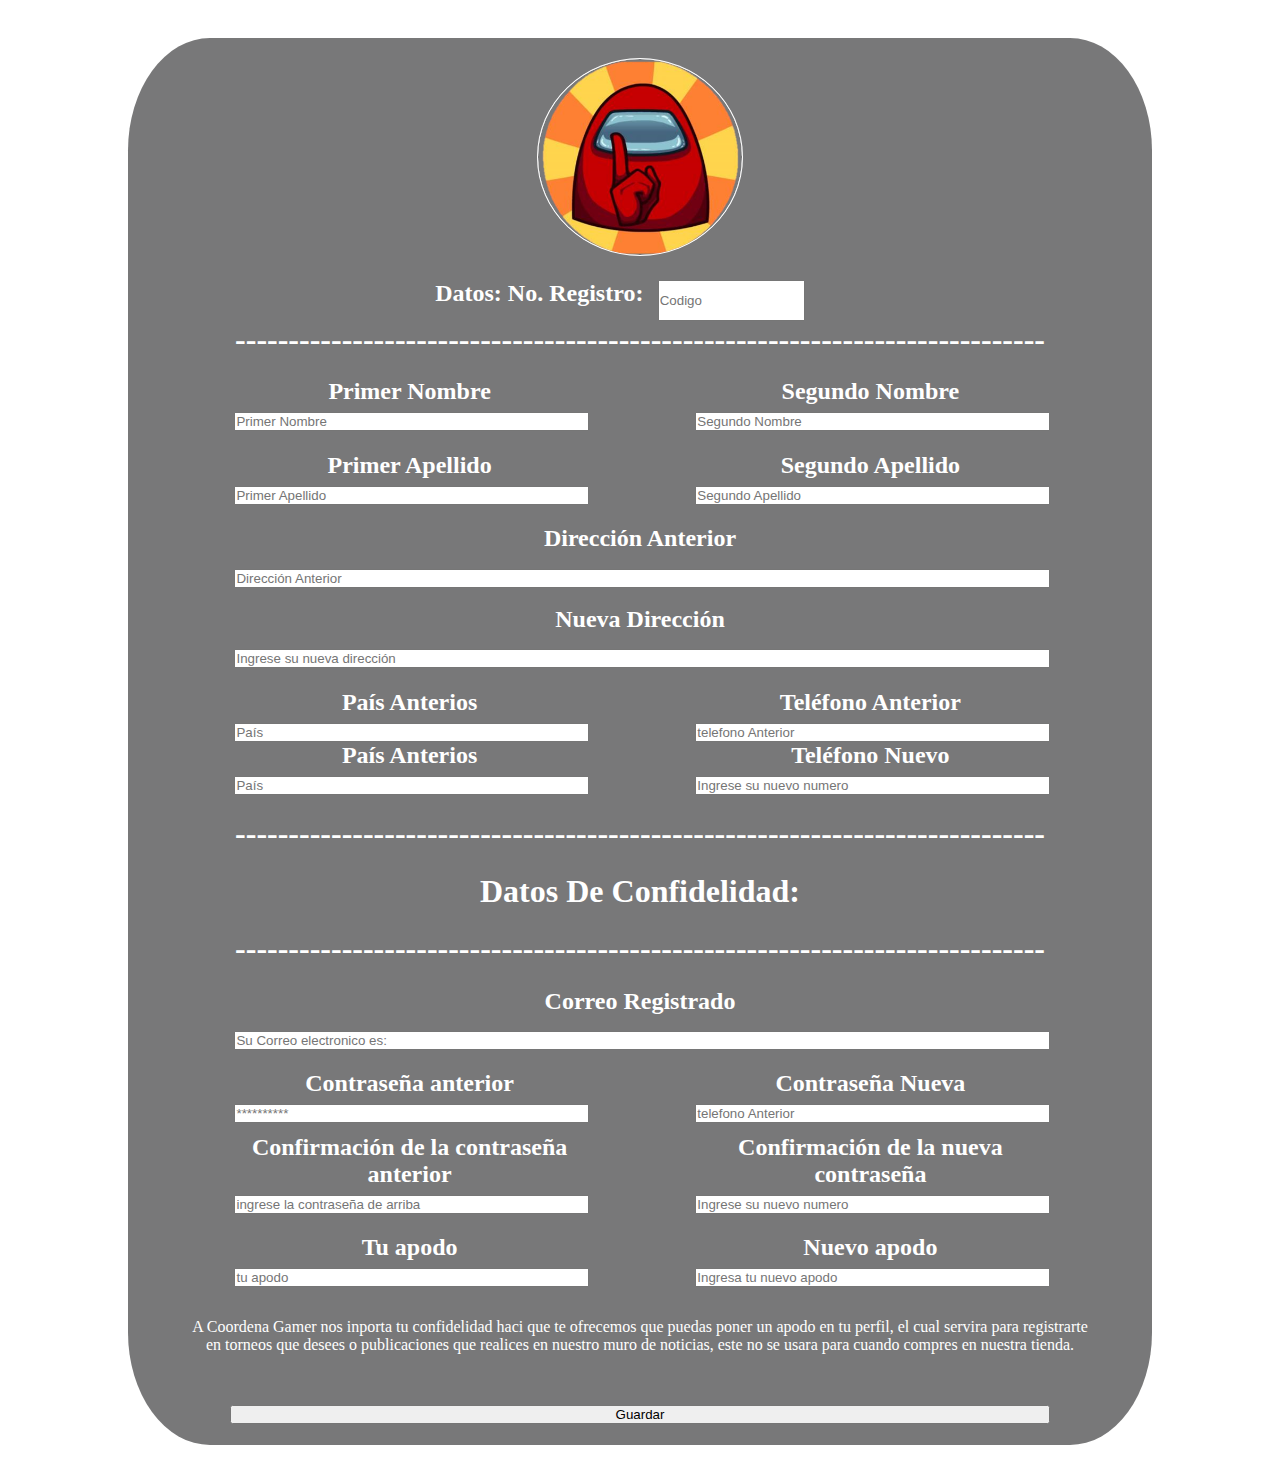
<file: editarperfil.html>
<!DOCTYPE html>
<html lang="es">

<head>
    <meta charset="UTF-8">
    <meta http-equiv="X-UA-Compatible" content="IE=edge">
    <meta name="viewport" content="width=device-width, initial-scale=1.0">
    <title>Coordenada Gamer/(Perfil)</title>
    <link rel="stylesheet" href="css/EstilosSiete.css">
    <link rel="icon" type="image/png" href="img/logoCG.ico" />
</head>

<body>
    <div class="contenedor-general">
        <img src="img/avataramonfus.png" alt="" class="img-avatar">
        <div class="Titulos">
            <h2 class="datos">Datos: No. Registro:</h2>
            <input type="text" placeholder="Codigo" class="cajas1" readonly>
        </div>
        <h1 class="titulo">----------------------------------------------------------------------------</h1>


        <div class="contenedor-datos-1">
            <div class="nombre">
                <h2 class="datos">Primer Nombre</h2>
                <input type="text" placeholder="Primer Nombre" class="cajas" readonly>
            </div>
            <div class="nombre">
                <h2 class="datos">Segundo Nombre</h2>
                <input type="text" placeholder="Segundo Nombre" class="cajas" readonly>
            </div>
        </div>


        <div class="contenedor-datos-1">
            <div class="nombre">
                <h2 class="datos">Primer Apellido</h2>
                <input type="text" placeholder="Primer Apellido" class="cajas" readonly>
            </div>
            <div class="nombre">
                <h2 class="datos">Segundo Apellido</h2>
                <input type="text" placeholder="Segundo Apellido" class="cajas" readonly>
            </div>
        </div>

        <div class="contenedor-datos-2">
            <div class="direccion">
                <h2 class="datos">Dirección Anterior</h2>
                <input type="text" placeholder="Dirección Anterior" class="cajas" readonly>
            </div>
            <div class="direccion">
                <h2 class="datos">Nueva Dirección</h2>
                <input type="text" placeholder="Ingrese su nueva dirección" class="cajas">
            </div>
        </div>

        <div class="contenedor-datos-1">
            <div class="paiss">
                <div class="pais">
                    <h2 class="datos">País Anterios</h2>
                    <input type="text" placeholder="País" class="cajas" readonly>
                </div>
                <div class="pais">
                    <h2 class="datos">País Anterios</h2>
                    <input type="text" placeholder="País" class="cajas">
                </div>
            </div>

            <div class="telefonos">
                <div class="telefono">
                    <h2 class="datos">Teléfono Anterior</h2>
                    <input type="text" placeholder="telefono Anterior" class="cajas" readonly>
                </div>
                <div class="telefono">
                    <h2 class="datos">Teléfono Nuevo</h2>
                    <input type="text" placeholder="Ingrese su nuevo numero" class="cajas">
                </div>
            </div>
        </div>

        <h1 class="titulo">----------------------------------------------------------------------------</h1>
        <h1 class="titulo">Datos De Confidelidad:</h1>
        <h1 class="titulo">----------------------------------------------------------------------------</h1>

        <div class="contenedor-datos-2">
            <div class="direccion">
                <h2 class="datos">Correo Registrado</h2>
                <input type="text" placeholder="Su Correo electronico es:" class="cajas" readonly>
            </div>
        </div>


        <div class="contenedor-datos-1">
            <div class="paiss">
                <div class="pais">
                    <h2 class="datos">Contraseña anterior</h2>
                    <input type="password" placeholder="**********" class="cajas" readonly>
                </div>
                <div class="pais">
                    <h2 class="datos2">Confirmación de la contraseña anterior</h2>
                    <input type="password" placeholder="ingrese la contraseña de arriba" class="cajas">
                </div>
            </div>

            <div class="telefonos">
                <div class="telefono">
                    <h2 class="datos">Contraseña Nueva</h2>
                    <input type="password" placeholder="telefono Anterior" class="cajas">
                </div>
                <div class="telefono">
                    <h2 class="datos2">Confirmación de la nueva contraseña</h2>
                    <input type="password" placeholder="Ingrese su nuevo numero" class="cajas">
                </div>
            </div>
        </div>

        <div class="contenedor-datos-1">
            <div class="nombre">
                <h2 class="datos">Tu apodo</h2>
                <input type="text" placeholder="tu apodo" class="cajas" readonly>
            </div>
            <div class="nombre">
                <h2 class="datos">Nuevo apodo</h2>
                <input type="text" placeholder="Ingresa tu nuevo apodo" class="cajas">
            </div>
        </div>
        <div class="contenedor-Datos-1">
            <p class="info">A Coordena Gamer nos inporta tu confidelidad haci que te ofrecemos que puedas poner un apodo en tu perfil, el cual servira para registrarte en torneos que desees o publicaciones que realices en nuestro muro de noticias, este no se usara para
                cuando compres en nuestra tienda.</p>
        </div>

        <button type="text" class="boton-registrate"><a href="login.html" class="palabra">Guardar</a></button>


        <br class="espacio">
    </div>
</body>

</html>
</file>
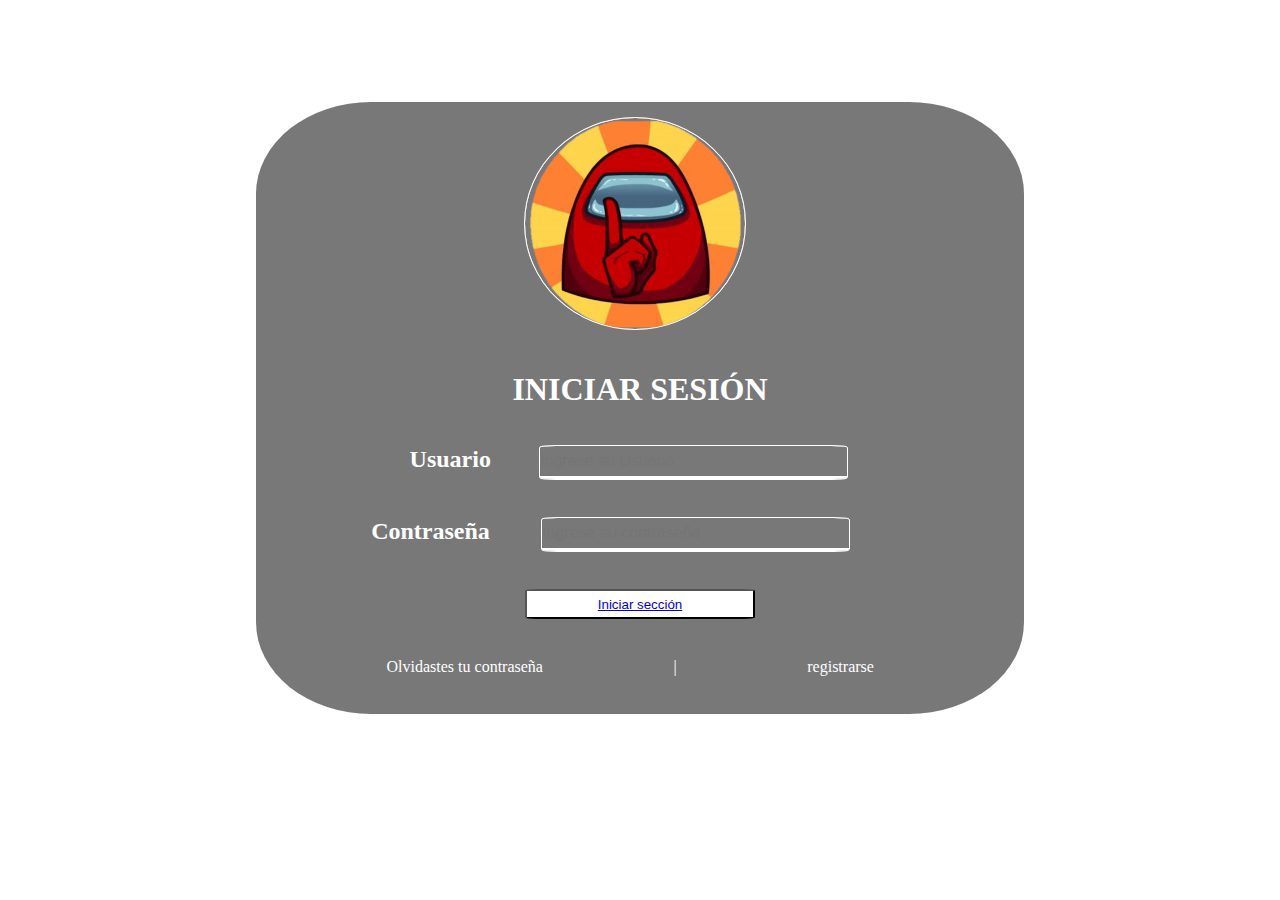
<file: login.html>
<!DOCTYPE html>
<html lang="es">

<head>
    <meta charset="UTF-8">
    <meta http-equiv="X-UA-Compatible" content="IE=edge">
    <meta name="viewport" content="width=device-width, initial-scale=1.0">
    <title>Coordenada Gamer/(Iniciar sesión)</title>
    <link rel="icon" type="image/png" href="img/logoCG.ico" />
    <link rel="stylesheet" href="css/EstilosDos.css">
</head>

<body>
    <div class="contenedor-login">
        <div class="Avatar">
            <img src="img/avataramonfus.png" alt="" class="img-avatar">
        </div>
        <h1 class="titulo">INICIAR SESIÓN</h1>
        <div class="cont-username">
            <h2 class="descripcion">Usuario</h2>
            <input type="text" placeholder="Ingrese su Usuario" class="cajas">
        </div>
        <div class="cont-password">
            <h2 class="descripcion">Contraseña</h2>
            <input type="password" placeholder="Ingrese su contraseña" class="cajas1">
        </div>
        <button type="text" class="boton-login"><a href="tienda.html"tienda.html"" class="palabra">Iniciar sección</a></button>

        <div class="contenedor-menu">
            <ul class="menu-ul">
                <li class="menu-li">
                    <a class="texto">Olvidastes tu contraseña</a>
                </li>
                <li class="menu-li">
                    <a class="texto">|</a>
                </li>
                <li class="menu-li">
                    <a class="texto" href="registrarse.html">registrarse</a>
                </li>
            </ul>
        </div>
    </div>
</body>

</html>
</file>
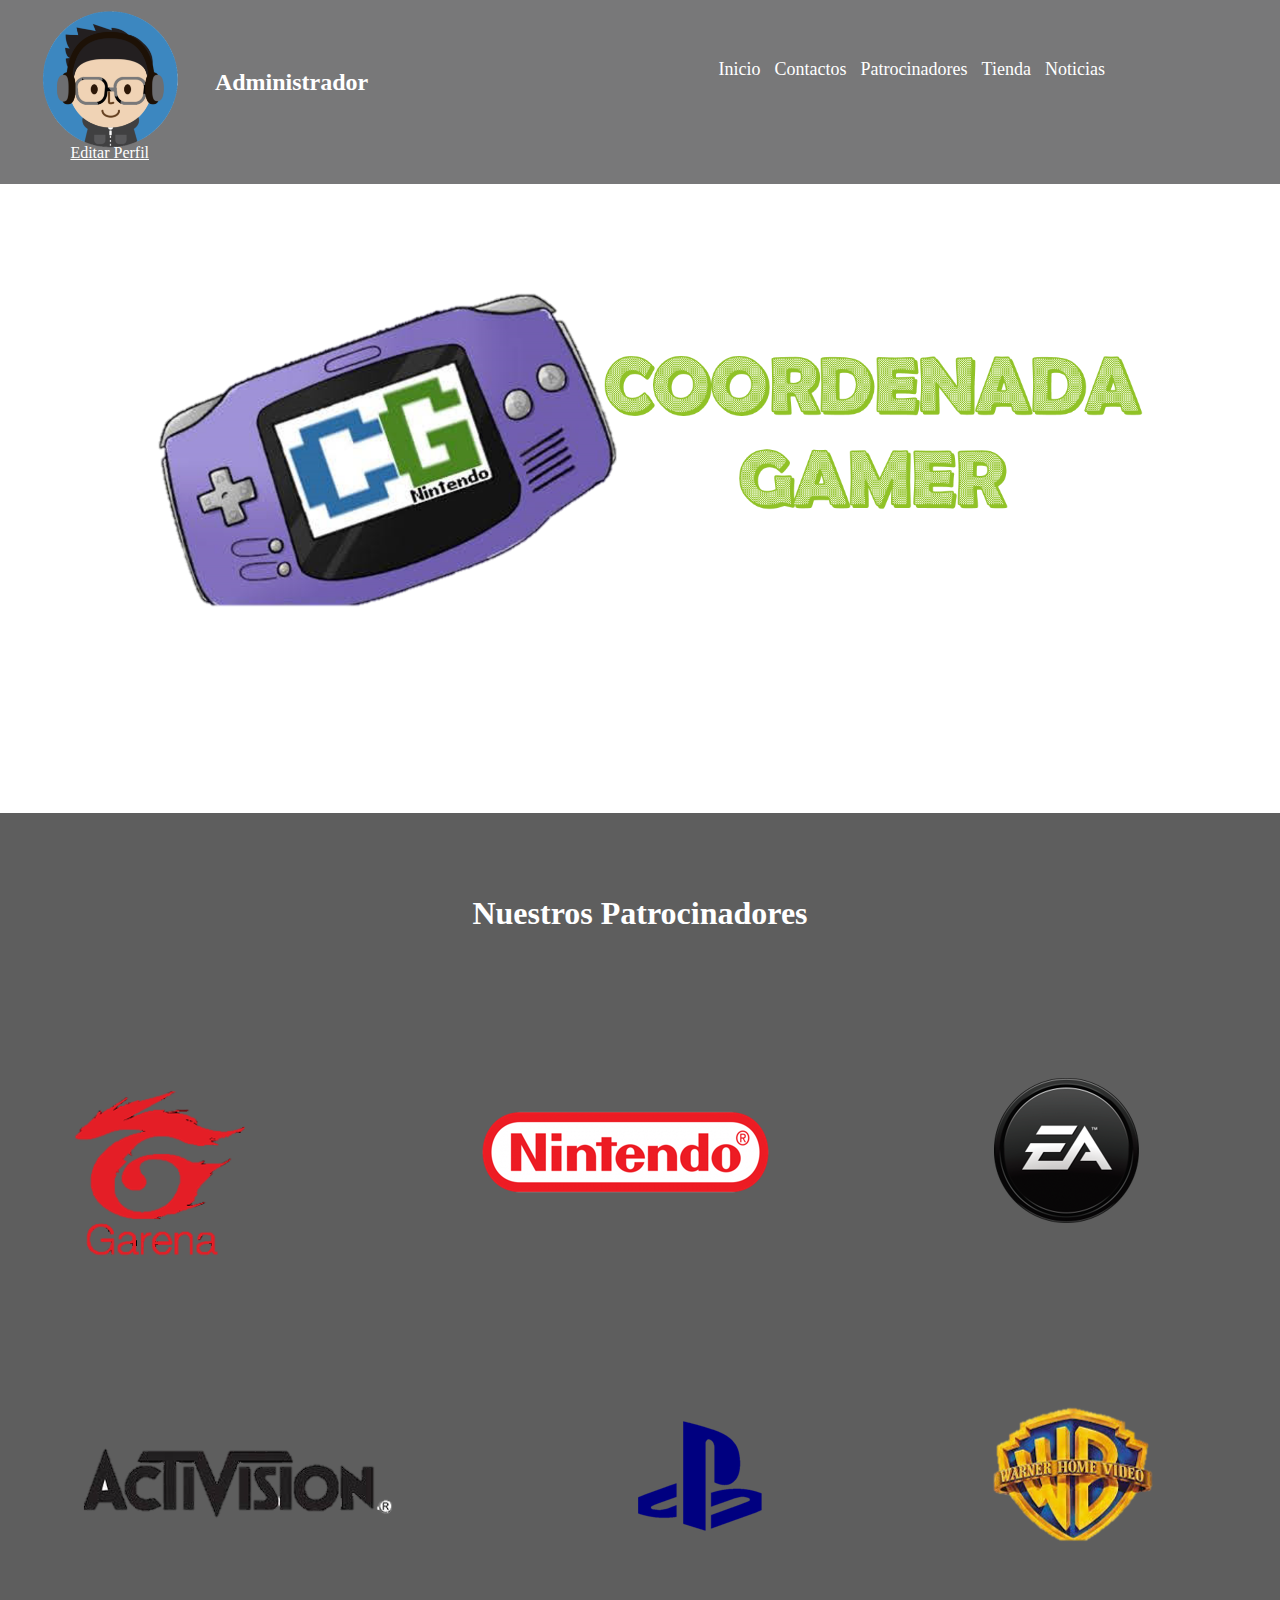
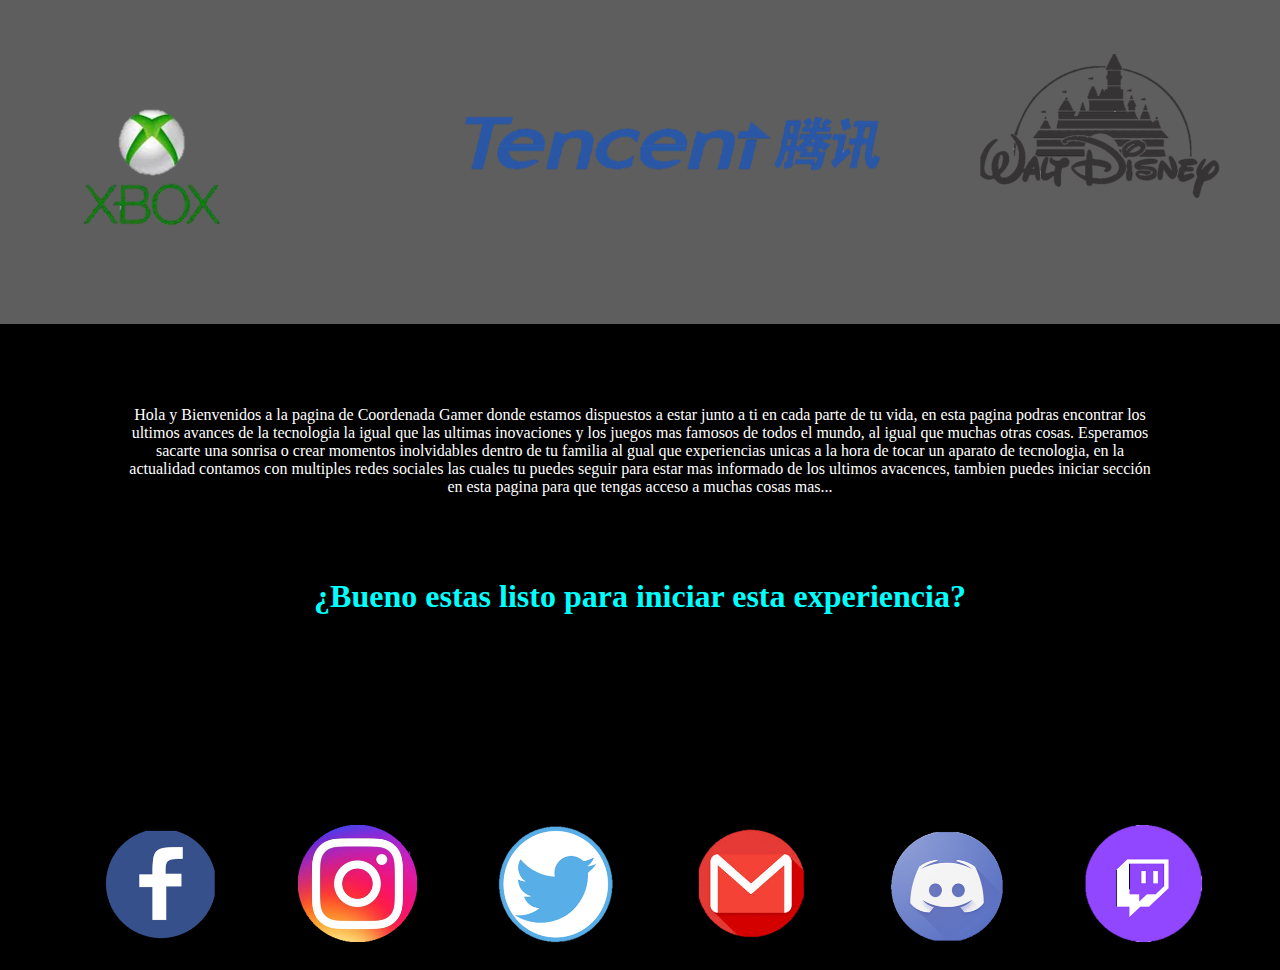
<file: patrocinadores.html>
<!DOCTYPE html>
<html lang="es">

<head>
    <meta charset="UTF-8">
    <meta http-equiv="X-UA-Compatible" content="IE=edge">
    <meta name="viewport" content="width=device-width, initial-scale=1.0">
    <title>Coordenada Gamer/(patrocinadores)</title>
    <link rel="icon" type="image/png" href="img/logoCG.ico" />
    <link rel="stylesheet" href="css/EstilosCuatro.css">
</head>

<body>
    <div class="barra-principal">
        <div class="contenedor-logotipo">
            <img src="img/game-solid-24.png" alt="" class="avatar">
            <a href="editarperfil.html" class="editar">Editar Perfil</a>
            <h2 class="usuario">Administrador</h2>
        </div>
        <div class="primer-menu">
            <ul class="manu-prinicipal-acciones">
                <li class="lista-acciones"><a class="titulos" href="index.html">Inicio</a></li>
                <li class="lista-acciones"><a class="titulos" href="">Contactos</a></li>
                <li class="lista-acciones"><a class="titulos" href="patrocinadores.html">Patrocinadores</a></li>
                <li class="lista-acciones"><a class="titulos" href="tienda.html">Tienda</a></li>
                <li class="lista-acciones"><a class="titulos" href="noticias.html">Noticias</a></li>
            </ul>
        </div>
    </div>
    <img src="img/locotipoCG-verde.png" alt="" class="logotipo">

    <div class="contenedor-patrocidores">
        <br class="espacio">
        <h1 class="Titulo-patrocinadores">Nuestros Patrocinadores</h1>
        <br class="espacio">
        <ul class="patrocinadores-ul1">
            <li class="patrocinadores-li"><img src="img/garenalogo.png" alt="" class="img-patrocinao"></li>
            <li class="patrocinadores-li"><img src="img/nintendologo.png" alt="" class="img-patrocinao"></li>
            <li class="patrocinadores-li"><img src="img/EAlogo.png" alt="" class="img-patrocinao"></li>
        </ul>
        <ul class="patrocinadores-ul1">
            <li class="patrocinadores-li"><img src="img/activisionlogo.png" alt="" class="img-patrocinao"></li>
            <li class="patrocinadores-li"><img src="img/pslogo.png" alt="" class="img-patrocinao"></li>
            <li class="patrocinadores-li"><img src="img/warnerbroslogo.png" alt="" class="img-patrocinao"></li>

        </ul>
        <ul class="patrocinadores-ul1">
            <li class="patrocinadores-li"><img src="img/xboxlogo.png" alt="" class="img-patrocinao"></li>
            <li class="patrocinadores-li"><img src="img/tencentlogo.png" alt="" class="img-patrocinao"></li>
            <li class="patrocinadores-li2"><img src="img/disneylogo.png" alt="" class="img-patrocinao"></li>
        </ul>
        <br class="espacio">
    </div>
    <div class="informacionE-y-redes-sociales">
        <br class="espacio">
        <p class="informacionE">Hola y Bienvenidos a la pagina de Coordenada Gamer donde estamos dispuestos a estar junto a ti en cada parte de tu vida, en esta pagina podras encontrar los ultimos avances de la tecnologia la igual que las ultimas inovaciones y los juegos mas
            famosos de todos el mundo, al igual que muchas otras cosas. Esperamos sacarte una sonrisa o crear momentos inolvidables dentro de tu familia al gual que experiencias unicas a la hora de tocar un aparato de tecnologia, en la actualidad contamos
            con multiples redes sociales las cuales tu puedes seguir para estar mas informado de los ultimos avacences, tambien puedes iniciar sección en esta pagina para que tengas acceso a muchas cosas mas...
        </p>
        <br class="espacio">
        <h2 class="ultimas-palabras">¿Bueno estas listo para iniciar esta experiencia?</h2>

        <br class="espacio">
        <div class="contenedor-redes-sociales">
            <ul class="redes-sociales-ul">
                <li class="redes-sociales-li"><img src="img/facebooklogo.png" alt="" class="img-redes"></li>
                <li class="redes-sociales-li"><img src="img/intagramlogo.png" alt="" class="img-redes"></li>
                <li class="redes-sociales-li"><img src="img/twitterlogo.png" alt="" class="img-redes"></li>
                <li class="redes-sociales-li"><img src="img/gmaillogo.png" alt="" class="img-redes"></li>
                <li class="redes-sociales-li"><img src="img/discordlogo.png" alt="" class="img-redes"></li>
                <li class="redes-sociales-li"><img src="img/twitchlogo.png" alt="" class="img-redes"></li>
            </ul>
        </div>
        <br class="espacio">
    </div>
</body>

</html>
</file>
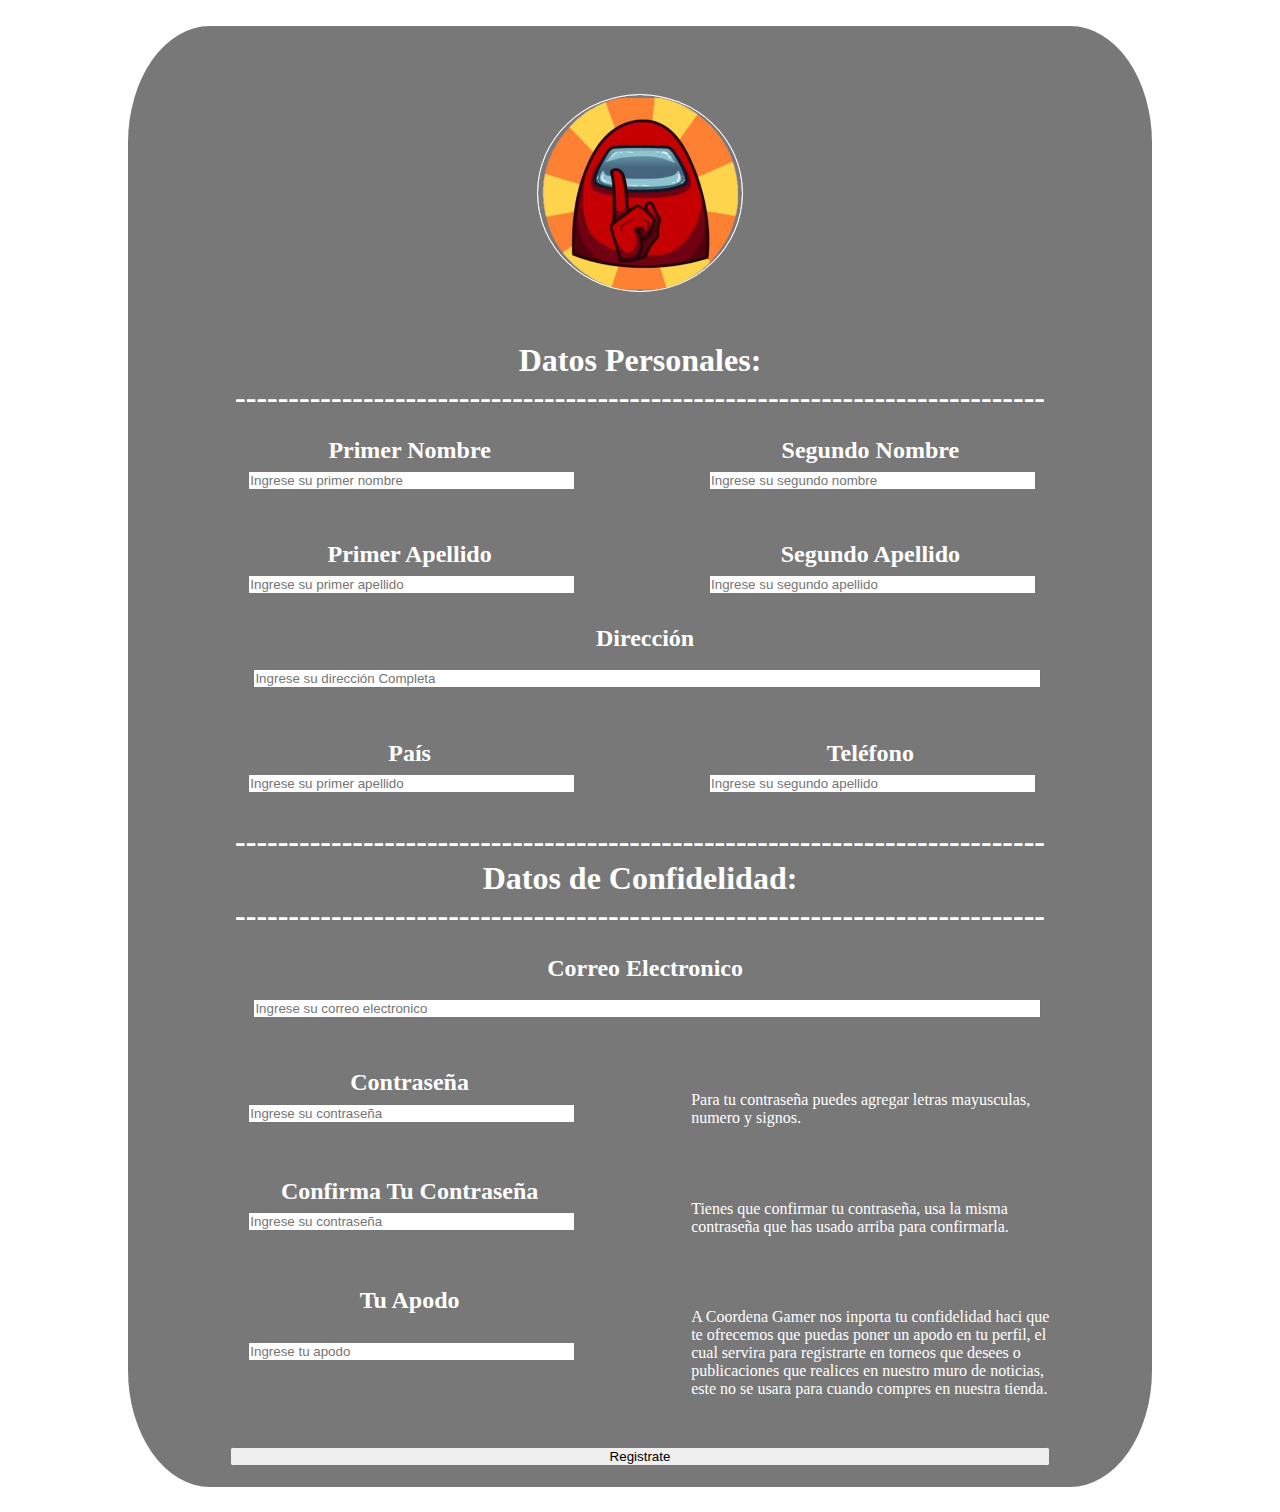
<file: registrarse.html>
<!DOCTYPE html>
<html lang="en">

<head>
    <meta charset="UTF-8">
    <meta http-equiv="X-UA-Compatible" content="IE=edge">
    <meta name="viewport" content="width=device-width, initial-scale=1.0">
    <title>Coordenada Gamer/(Registrate)</title>
    <link rel="stylesheet" href="css/EstilosSeis.css">
    <link rel="icon" type="image/png" href="img/logoCG.ico" />
</head>

<body>
    <div class="contenedor-general">
        <br class="espacio">
        <img src="img/avataramonfus.png" alt="" class="img-avatar">
        <h1 class="titulo">Datos Personales:</h1>
        <h1 class="titulo">----------------------------------------------------------------------------</h1>
        <div class="contenedor-general-datos">
            <div class="contenedor-Datos">
                <h2 class="datos">Primer Nombre</h2>
                <input type="text" placeholder="Ingrese su primer nombre" class="cajas">
            </div>
            <div class="contenedor-Datos">
                <h2 class="datos">Segundo Nombre</h2>
                <input type="text" placeholder="Ingrese su segundo nombre" class="cajas">
            </div>
        </div>

        <div class="contenedor-general-datos">
            <div class="contenedor-Datos">
                <h2 class="datos">Primer Apellido</h2>
                <input type="text" placeholder="Ingrese su primer apellido" class="cajas">
            </div>
            <div class="contenedor-Datos">
                <h2 class="datos">Segundo Apellido</h2>
                <input type="text" placeholder="Ingrese su segundo apellido" class="cajas">
            </div>
        </div>
        <div class="contenedor-general-datos2">
            <div class="contenedor-Datos2">
                <h2 class="datos">Dirección</h2>
                <input type="text" placeholder="Ingrese su dirección Completa" class="cajas">
            </div>
        </div>
        <div class="contenedor-general-datos">
            <div class="contenedor-Datos">
                <h2 class="datos">País</h2>
                <input type="text" placeholder="Ingrese su primer apellido" class="cajas">
            </div>
            <div class="contenedor-Datos">
                <h2 class="datos">Teléfono</h2>
                <input type="text" placeholder="Ingrese su segundo apellido" class="cajas">
            </div>
        </div>
        <h1 class="titulo">----------------------------------------------------------------------------</h1>
        <h1 class="titulo">Datos de Confidelidad:</h1>
        <h1 class="titulo">----------------------------------------------------------------------------</h1>
        <div class="contenedor-general-datos2">
            <div class="contenedor-Datos2">
                <h2 class="datos">Correo Electronico</h2>
                <input type="text" placeholder="Ingrese su correo electronico" class="cajas">
            </div>
        </div>
        <div class="contenedor-general-datos">
            <div class="contenedor-Datos">
                <h2 class="datos">Contraseña</h2>
                <input type="password" placeholder="Ingrese su contraseña" class="cajas">
            </div>
            <div class="contenedor-Datos">
                <p class="info">Para tu contraseña puedes agregar letras mayusculas, numero y signos.</p>
            </div>
        </div>
        <div class="contenedor-general-datos">
            <div class="contenedor-Datos">
                <h2 class="datos">Confirma Tu Contraseña</h2>
                <input type="password" placeholder="Ingrese su contraseña" class="cajas">
            </div>
            <div class="contenedor-Datos">
                <p class="info">Tienes que confirmar tu contraseña, usa la misma contraseña que has usado arriba para confirmarla.</p>
            </div>
        </div>
        <div class="contenedor-general-datos">
            <div class="contenedor-Datos">
                <h2 class="datos">Tu Apodo</h2>
                <input type="text" placeholder="Ingrese tu apodo" class="cajas1">
            </div>
            <div class="contenedor-Datos">
                <p class="info">A Coordena Gamer nos inporta tu confidelidad haci que te ofrecemos que puedas poner un apodo en tu perfil, el cual servira para registrarte en torneos que desees o publicaciones que realices en nuestro muro de noticias, este no se usara
                    para cuando compres en nuestra tienda.</p>
            </div>

        </div>
        <br class="espacio">
        <button type="text" class="boton-registrate"><a href="login.html" class="palabra">Registrate</a></button>
        <br class="espacio">
    </div>
</body>

</html>
</file>
<file: css/EstilosSiete.css>
* {
    margin: 0;
    padding: 0;
}

body {
    background-image: url(https://www.wallpapertip.com/wmimgs/25-256521_332878-title-video-game-super-mario-galaxy-2.png);
}

.contenedor-general {
    background-color: rgba(82, 82, 83, 0.781);
    box-shadow: -1px 0 white, 0 1px white, 1px 0 white, 0 -1px white;
    width: 80%;
    margin-left: 10%;
    margin-top: 3%;
    margin-bottom: 3%;
    margin-right: 10%;
    border-radius: 8%;
    -webkit-border-radius: 8%;
    -moz-border-radius: 8%;
    -ms-border-radius: 8%;
    -o-border-radius: 8%;
}

.img-avatar {
    width: 20%;
    border-radius: 90%;
    -webkit-border-radius: 90%;
    -moz-border-radius: 90%;
    -ms-border-radius: 90%;
    -o-border-radius: 90%;
    box-shadow: -1px 0 white, 0 1px white, 1px 0 white, 0 -1px white;
    margin-left: 40%;
    margin-right: 40%;
    margin-top: 2%;
    margin-bottom: 2%;
}

.titulo {
    color: white;
    text-align: center;
    margin-bottom: 2%;
    font-size: xx-large;
}

.contenedor-datos-1 {
    display: flex;
    width: 90%;
    margin-left: 5%;
    margin-right: 5%;
    margin-top: 2%;
    margin-bottom: 2%;
}

.contenedor-datos-2 {
    width: 90%;
    margin-left: 5%;
    margin-right: 5%;
    margin-top: 2%;
    margin-bottom: 2%;
}

.nombre {
    width: 40%;
    margin-left: 6%;
    margin-right: 6%;
}

.direccion {
    margin-left: 6%;
    margin-right: 6%;
    margin-bottom: 2%;
}

.paiss {
    width: 40%;
    margin-left: 6%;
    margin-right: 6%;
}

.cajas {
    width: 100%;
}

.cajas1 {
    width: 20%;
    right: 5%;
    margin-left: 2%;
}

.telefonos {
    width: 40%;
    margin-left: 6%;
    margin-right: 6%;
}

.datos {
    text-align: center;
    color: white;
    margin-bottom: 2%;
}

.datos2 {
    text-align: center;
    color: white;
    margin-bottom: 2%;
    margin-top: 3%;
}

.Titulos {
    display: flex;
    margin-left: 30%;
}

.info {
    text-align: center;
    color: white;
    margin-bottom: 2%;
    margin-top: 3%;
    margin-left: 6%;
    margin-right: 6%;
}

.boton-registrate {
    width: 80%;
    color: white;
    margin-bottom: 2%;
    margin-top: 3%;
    margin-left: 10%;
    margin-right: 6%;
}

.palabra {
    text-align: center;
    text-decoration: none;
    color: black;
}
</file>
<file: css/EstilosDos.css>
* {
    margin: 0;
    padding: 0;
}

body {
    background-image: url(https://www.wallpapertip.com/wmimgs/25-256521_332878-title-video-game-super-mario-galaxy-2.png);
    overflow: hidden;
}

.img-avatar {
    width: 220px;
    margin-left: 35%;
    margin-top: 2%;
    border-radius: 30%;
    -webkit-border-radius: 50%;
    -moz-border-radius: 50%;
    -ms-border-radius: 50%;
    -o-border-radius: 50%;
    box-shadow: -1px 0 white, 0 1px white, 1px 0 white, 0 -1px white;
}

.contenedor-login {
    margin-left: 20%;
    margin-right: 20%;
    margin-top: 8%;
    margin-bottom: 8%;
    background-color: rgba(82, 82, 83, 0.781);
    border-radius: 15%;
    -webkit-border-radius: 15%;
    -moz-border-radius: 15%;
    -ms-border-radius: 15%;
    -o-border-radius: 15%;
    box-shadow: -1px 0 white, 0 1px white, 1px 0 white, 0 -1px white;
}

.titulo {
    margin-top: 5%;
    color: white;
    text-align: center;
}

.descripcion {
    color: white;
    font-size: xx-larger;
    margin-right: 5%;
}

.cont-username {
    display: flex;
    margin-left: 20%;
    margin-top: 5%;
}

.cajas {
    border: none;
    border-bottom: 3px solid #fff;
    background: transparent;
    outline: none;
    height: 30px;
    width: 50%;
    color: #fff;
    font-size: 16px;
    margin-left: 3%;
    border-radius: 5%;
    -webkit-border-radius: 5%;
    -moz-border-radius: 5%;
    -ms-border-radius: 5%;
    -o-border-radius: 5%;
    box-shadow: -1px 0 white, 0 1px white, 1px 0 white, 0 -1px white;
    ;
}

.cajas1 {
    border: none;
    border-bottom: 3px solid #fff;
    background: transparent;
    outline: none;
    height: 30px;
    width: 47%;
    color: #fff;
    font-size: 16px;
    margin-left: 3%;
    border-radius: 5%;
    -webkit-border-radius: 5%;
    -moz-border-radius: 5%;
    -ms-border-radius: 5%;
    -o-border-radius: 5%;
    box-shadow: -1px 0 white, 0 1px white, 1px 0 white, 0 -1px white;
    ;
}

.cont-password {
    display: flex;
    margin-left: 15%;
    margin-top: 5%;
}

.boton-login {
    background: white;
    height: 30px;
    width: 30%;
    border-radius: 5%;
    -webkit-border-radius: 5%;
    -moz-border-radius: 5%;
    -ms-border-radius: 5%;
    -o-border-radius: 5%;
    margin-left: 35%;
    margin-top: 5%;
    text-decoration: none;
}

.menu-ul {
    display: flex;
    color: white;
}

.menu-li {
    list-style: none;
    margin-top: 5%;
    margin-left: 17%;
    margin-bottom: 5%;
}

.texto {
    font-style: none;
    color: #fff;
    text-decoration: none
}
</file>
<file: css/EstilosCuatro.css>
* {
        margin: 0;
        padding: 0;
    }
    
    body {
        background-image: url(https://www.wallpapertip.com/wmimgs/25-256521_332878-title-video-game-super-mario-galaxy-2.png);
    }
    
    .barra-principal {
        display: flex;
        width: 100%;
        background-color: rgba(82, 82, 83, 0.781);
        box-shadow: 3px 3px 3px 3px white;
    }
    /*------barra de información---*/
    
    .manu-prinicipal-acciones {
        display: flex;
        margin-left: 15%;
        margin-top: 10%;
    }
    
    .lista-acciones {
        text-decoration: none;
        list-style: none;
        margin-left: 5%;
    }
    
    .manu-prinicipal-acciones {
        text-decoration: none;
        list-style: none;
    }
    
    .titulos {
        text-decoration: none;
        color: WHITE;
        font-size: large;
    }
    
    .primer-menu {
        margin-top: 2%;
        margin-left: -3%;
    }
    
    .avatar {
        width: 20%;
        margin-left: 6%;
        margin-top: 1.5%;
        margin-bottom: 5%;
    }
    
    .contenedor-logotipo {
        display: flex;
    }
    
    .usuario {
        color: white;
        margin-top: 10%;
        margin-left: 5%;
    }
    
    .editar {
        color: white;
        position: absolute;
        top: 16%;
        left: 5.5%;
    }
    
    .logotipo {
        width: 80%;
        margin-left: 10%;
        margin-top: 8%;
        margin-bottom: 8%;
    }
    
    .contenedor-patrocidores {
        background-color: rgba(82, 82, 83, 0.932);
        margin-top: 5%;
    }
    
    .patrocinadores-ul1 {
        display: flex;
        margin-bottom: 5%;
    }
    
    .patrocinadores-li {
        list-style: none;
        margin-top: 5%;
        margin-left: 5%;
        margin-right: 12%;
    }
    
    .patrocinadores-li2 {
        list-style: none;
        margin-top: 2%;
        margin-left: -5%;
        margin-right: 12%;
    }
    
    .Titulo-patrocinadores {
        margin-top: 5%;
        margin-bottom: 5%;
        color: white;
        font-size: xx-large;
        text-align: center;
    }
    
    .informacionE-y-redes-sociales {
        background-color: black;
    }
    
    .informacionE {
        color: white;
        text-align: center;
        width: 80%;
        margin-left: 10%;
        margin-top: 5%;
    }
    
    .ultimas-palabras {
        color: aqua;
        font-size: xx-large;
        text-align: center;
        width: 80%;
        margin-top: 5%;
        margin-left: 10%;
    }
    
    .img-redes {
        width: 60%;
    }
    
    .redes-sociales-ul {
        margin-top: 15%;
        display: flex;
        margin-left: 8%;
    }
    
    .redes-sociales-li {
        text-decoration: none;
        list-style: none;
    }
    
    .editar {
        color: white;
        position: absolute;
        top: 16%;
        left: 5.5%;
    }
</file>
<file: css/EstilosSeis.css>
* {
    margin: 0;
    padding: 0;
}

body {
    background-image: url(https://www.wallpapertip.com/wmimgs/25-256521_332878-title-video-game-super-mario-galaxy-2.png);
}

.contenedor-general {
    margin-top: 2%;
    margin-bottom: 2%;
    margin-left: 10%;
    margin-right: 10%;
    background-color: rgba(82, 82, 83, 0.781);
    border-radius: 8%;
    -webkit-border-radius: 8%;
    -moz-border-radius: 8%;
    -ms-border-radius: 8%;
    -o-border-radius: 8%;
    box-shadow: -1px 0 white, 0 1px white, 1px 0 white, 0 -1px white;
}

.img-avatar {
    width: 20%;
    border-radius: 80%;
    -webkit-border-radius: 80%;
    -moz-border-radius: 80%;
    -ms-border-radius: 80%;
    -o-border-radius: 80%;
    box-shadow: -1px 0 white, 0 1px white, 1px 0 white, 0 -1px white;
    display: block;
    margin-left: 40%;
    margin-top: 5%;
    margin-bottom: 5%;
}

.titulo {
    color: white;
    text-align: center;
}

.datos {
    color: white;
    text-align: center;
}

.contenedor-general-datos {
    display: flex;
    width: 100%;
    margin-bottom: 3%;
}

.contenedor-general-datos2 {
    width: 100%;
    margin-bottom: 3%;
}

.contenedor-Datos {
    width: 35%;
    margin-left: 10%;
    margin-top: 2%;
    color: white;
}

.contenedor-Datos2 {
    width: 85%;
    margin-left: 8%;
    margin-top: 2%;
    color: white;
}

.cajas {
    width: 90%;
    margin-top: 2%;
    margin-right: 5%;
    margin-left: 5%;
}

.cajas1 {
    width: 90%;
    margin-top: 8%;
    margin-right: 5%;
    margin-left: 5%;
}

.info {
    margin-top: 6%;
}

.boton-registrate {
    width: 80%;
    margin-left: 10%;
    margin-bottom: 2%;
}

.palabra {
    text-align: center;
    text-decoration: none;
    color: black;
}
</file>
